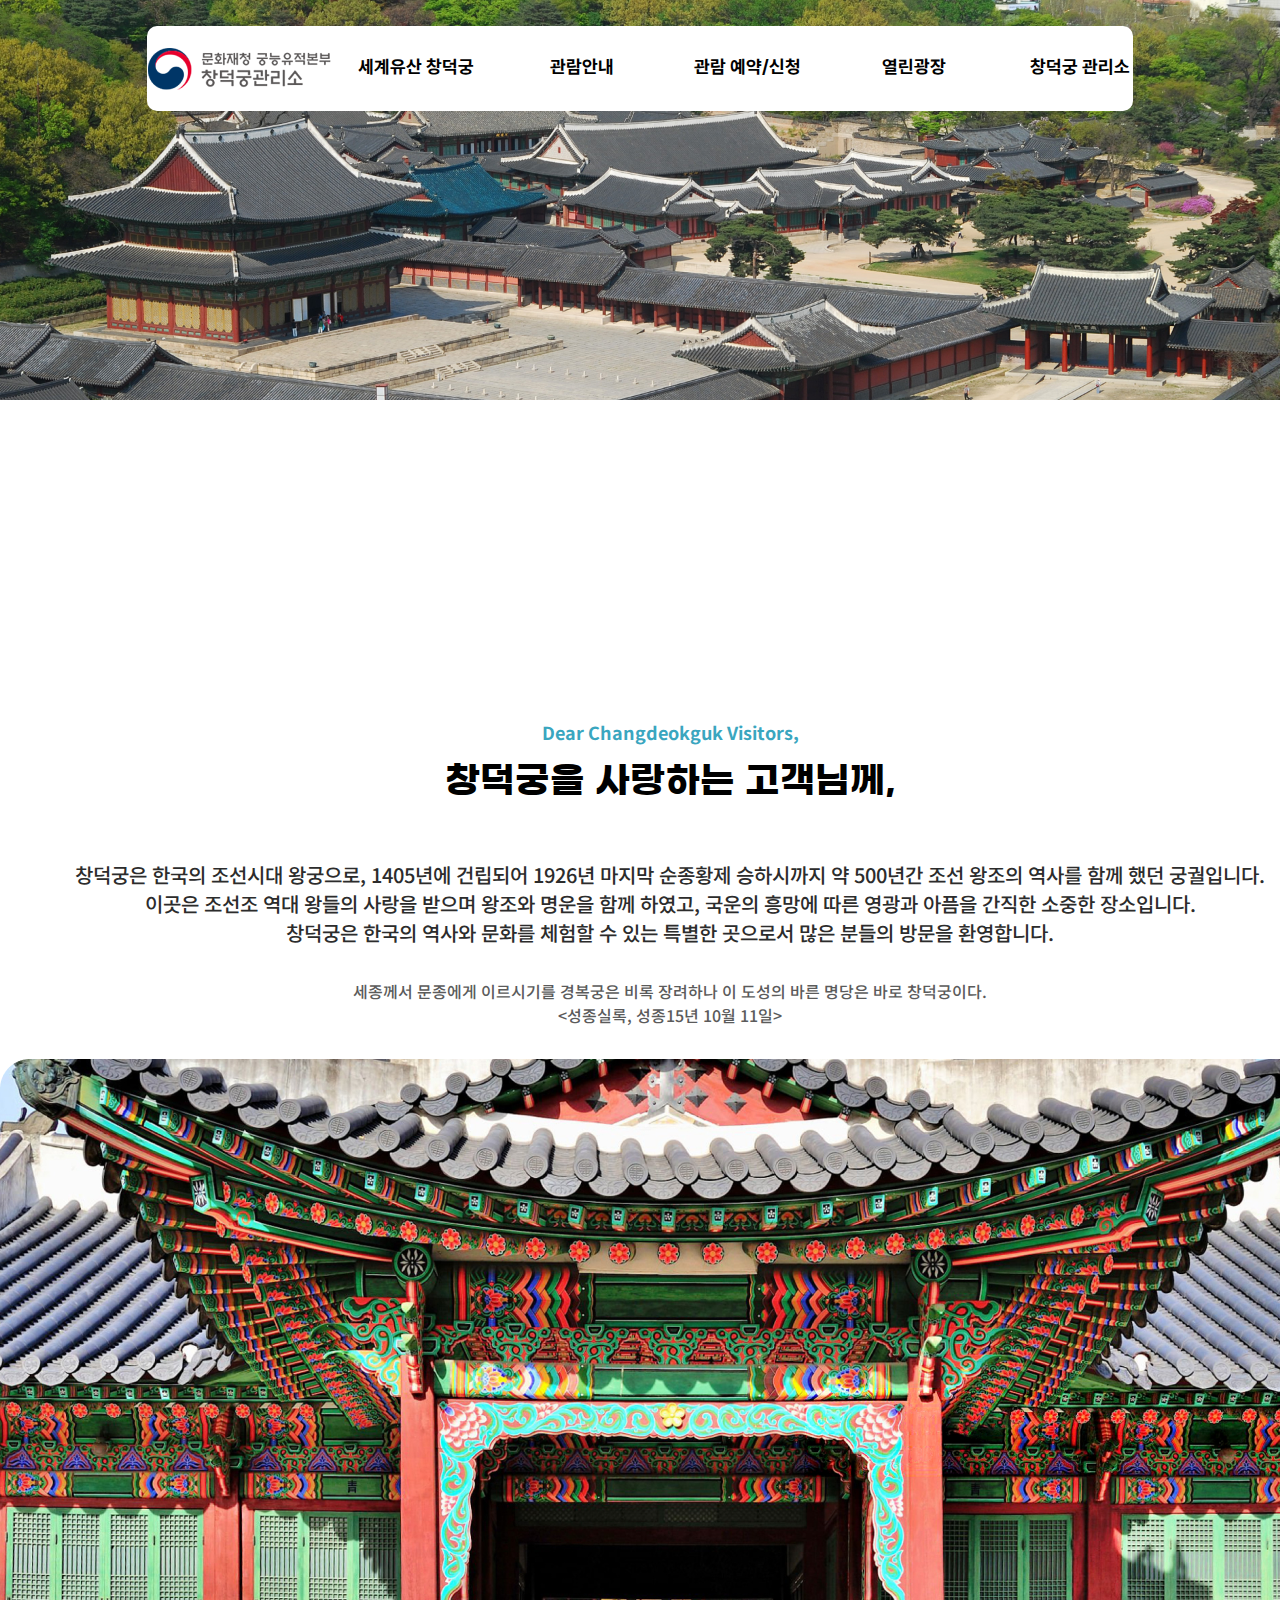
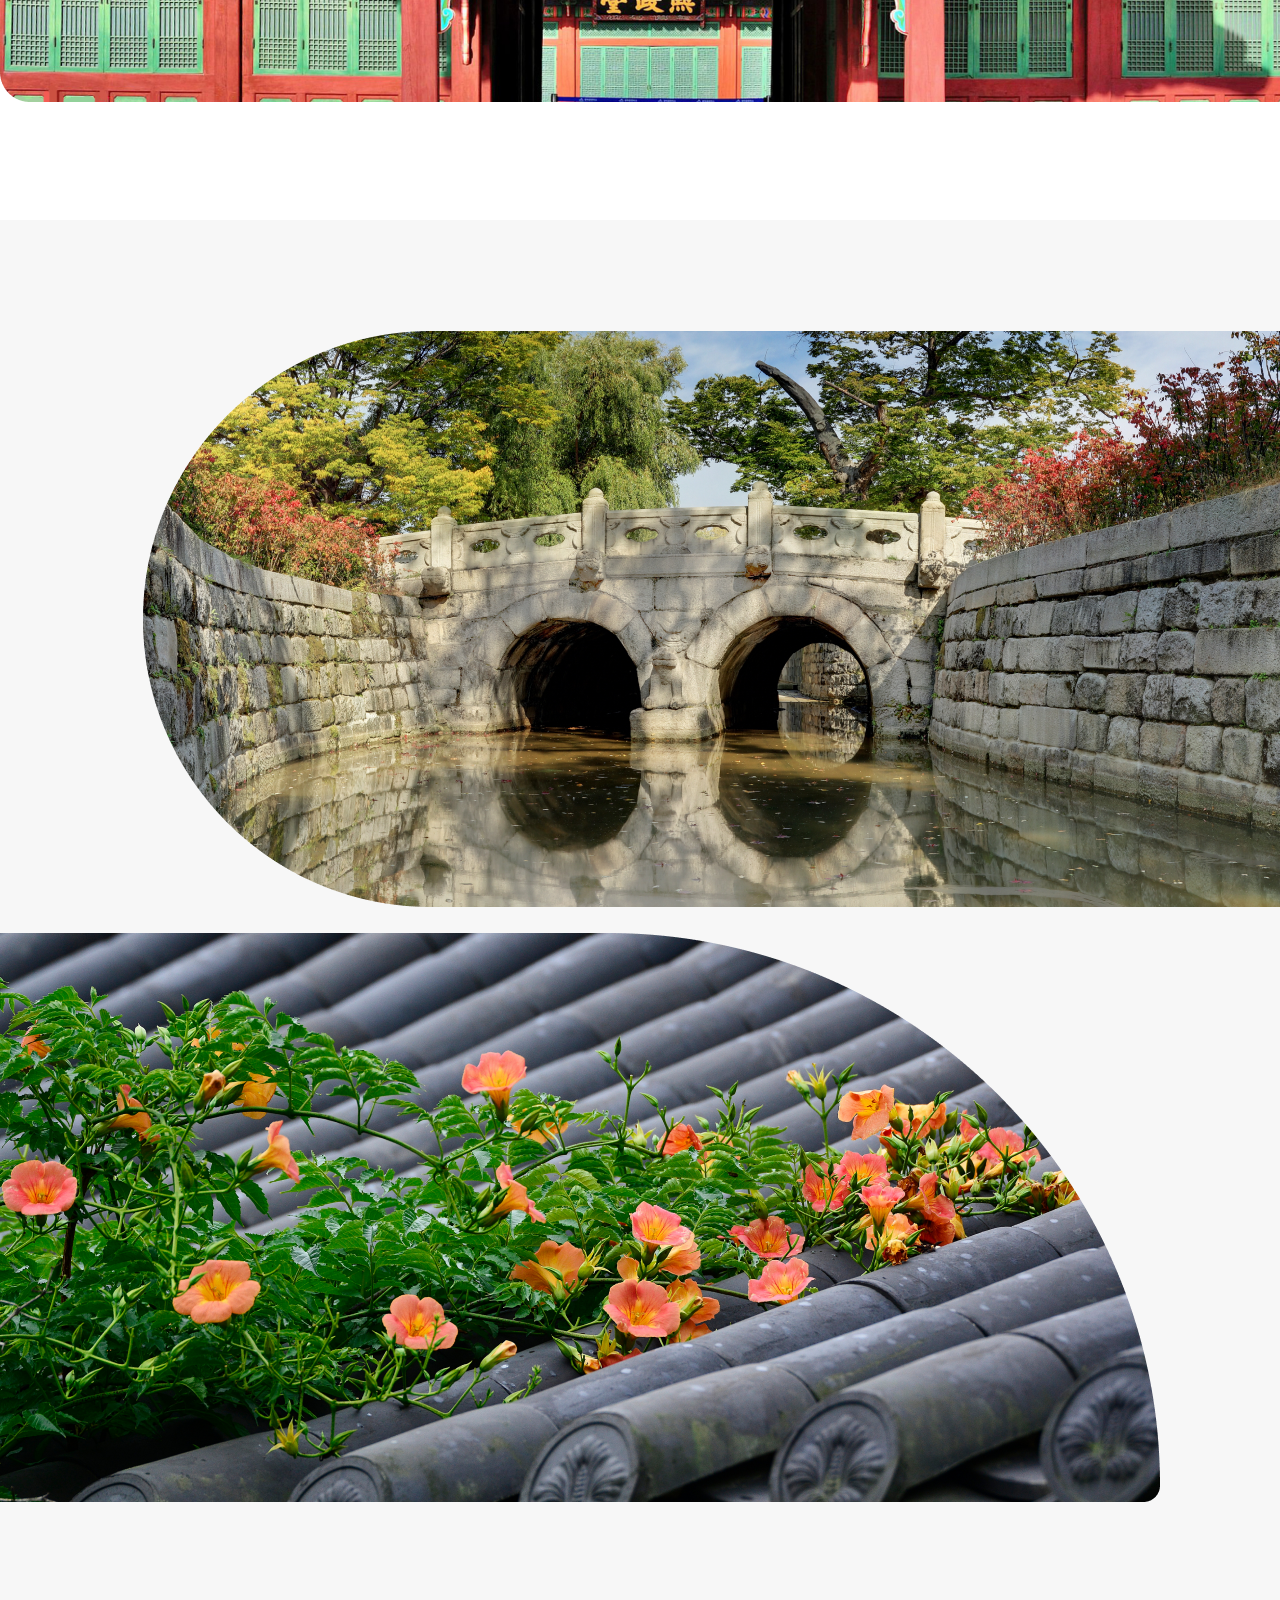
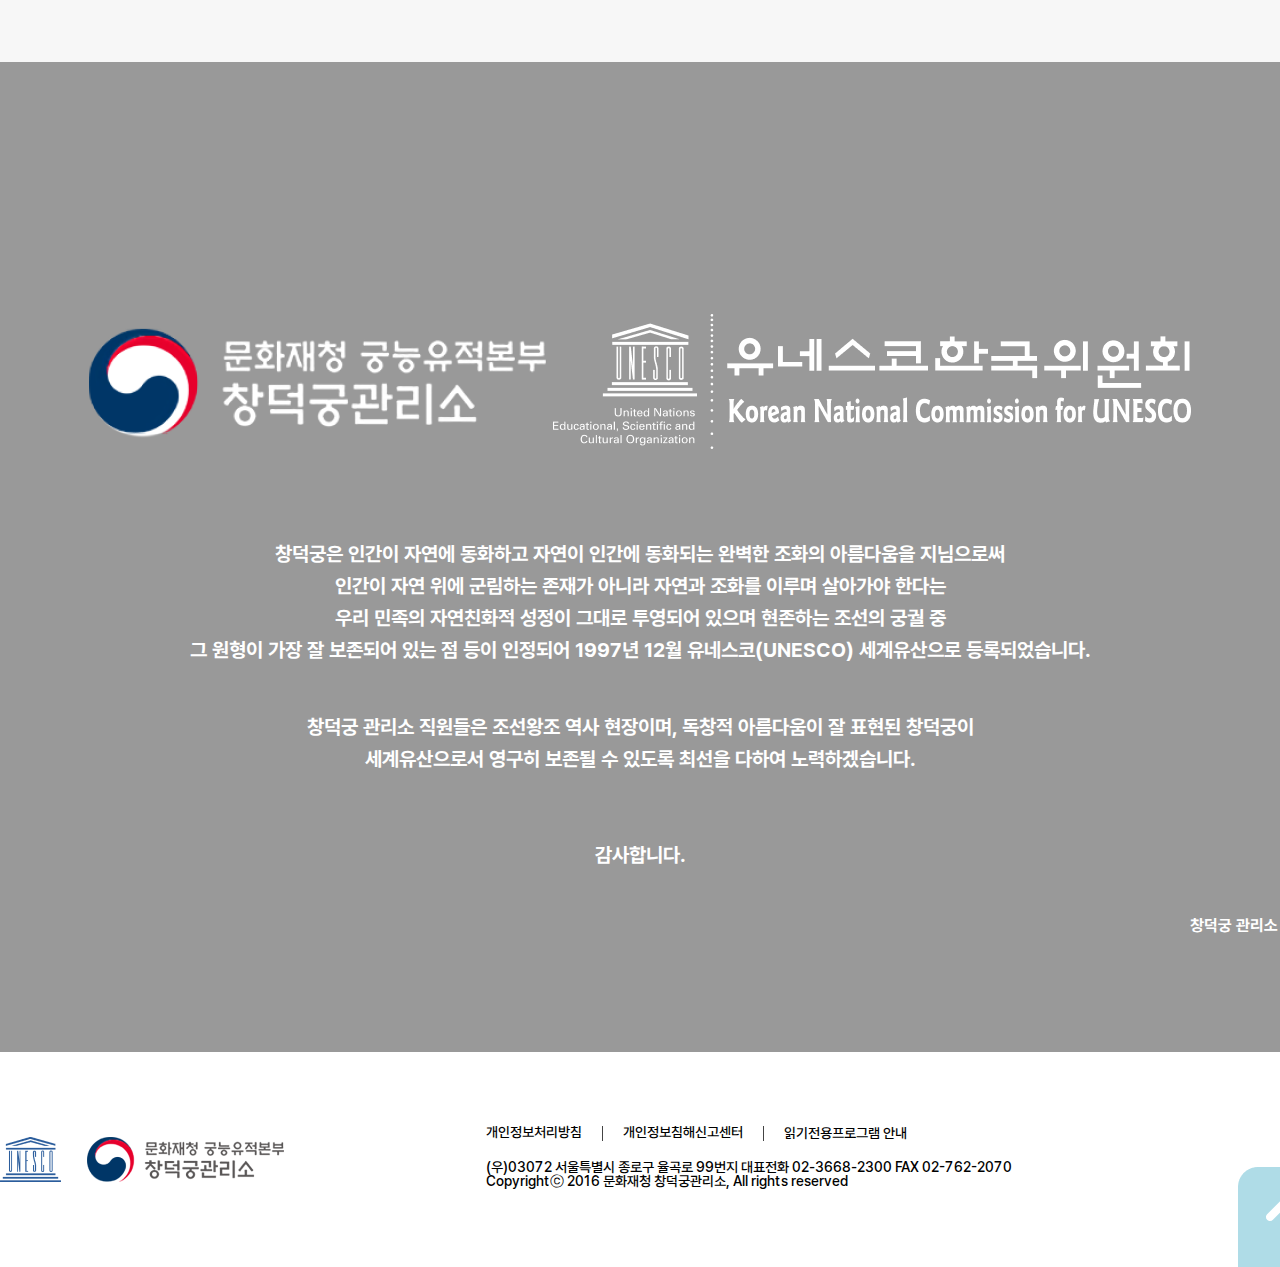
<file: Changdeokgung/subPage5.html>
<!DOCTYPE html>
<html lang="en">
<head>
    <meta charset="UTF-8">
    <meta name="viewport" content="width=device-width, initial-scale=1.0">
    <link rel="icon" type="image/png" sizes="96x96" href="favicon/favicon-96x96.png">
    <title>창덕궁관리소</title>
    <link rel="stylesheet" href="css/reset.css">
    <link rel="stylesheet" href="css/slick.css">
    <link rel="stylesheet" href="css/font.css">
    <link rel="stylesheet" href="css/common.css">
    <link rel="stylesheet" href="css/subPage5.css">
</head>
<body>

    <!--  ----  헤더   ----  --->

    <header>

        <!-- <div class="bg"></div> -->
        <div class="headerInner">

            <h1 class="headerLogo">
                <a href="index.html" ><img src="img/1_logo.png" alt=""></a>
            </h1>
            <div class="headerMenu">

                <ul class="headerGnb">
                    <li>
                        <a href="subPage1.html">세계유산 창덕궁</a>
                        <ul class="sub subMenu1">
                            <li><a href="sub subMenu1">궁궐전각 소개</a></li>
                            <li><a href="sub subMenu1">후원 소개</a></li>
                            <li><a href="sub subMenu1">창덕궁 역사관</a></li>
                        </ul>
                    </li>
                    <li>
                        <a href="subPage2.html">관람안내</a>
                        <ul class="sub subMenu2">
                            <li><a href="subPage2.html">관람규정</a></li>
                            <li><a href="subPage2.html">해설안내</a></li>
                        </ul>
                    </li>
                    <li>
                        <a href="subPage3.html">관람 예약/신청</a>
                        <ul class="sub subMenu3">
                            <li><a href="subPage3.html">관람예매</a></li>
                            <li><a href="subPage3.html">특별관람 예매</a></li>
                            <li><a href="subPage3.html">단체관람 예약</a></li>
                        </ul>
                    </li>
                    <li>
                        <a href="subPage4.html">열린광장</a>
                        <ul class="sub subMenu4">
                            <li><a href="subPage4.html">공지사항</a></li>
                            <li><a href="subPage4.html">민원신청</a></li>
                            <li><a href="subPage4.html">자주묻는 질문</a></li>
                        </ul>
                    </li>
                    <li>
                        <a href="subPage5.html">창덕궁 관리소</a>
                        <ul class="sub subMenu5">
                            <li><a href="subPage5.html">인사말</a></li>
                            <li><a href="subPage5.html">조직도</a></li>
                        </ul>
                    </li>
                    <div class="headerBack">
                        <div class="headImg1">
                            <img src="img/0_header1.png" alt="">
                        </div>
                    </div>
                </ul>
            </div>
        </div>

    </header>



<!-------------탑 이미지---------------->

<div class="topImg" id="topImg">
<!--    <img src="img/sub5_1.png" alt="">-->
</div>

<!-------------소개글--------------->

<div class="dearVisitor">

    <div class="inner">

        <div class="textArea ani">
            <strong>Dear Changdeokguk Visitors,</strong>
            <h2>창덕궁을 사랑하는 고객님께,</h2>

            <p>창덕궁은 한국의 조선시대 왕궁으로, 1405년에 건립되어 1926년 마지막 순종황제 승하시까지 약 500년간 조선 왕조의 역사를 함께 했던 궁궐입니다. <br>
                이곳은 조선조 역대 왕들의 사랑을 받으며 왕조와 명운을 함께 하였고, 국운의 흥망에 따른 영광과 아픔을 간직한 소중한 장소입니다. <br>
                창덕궁은 한국의 역사와 문화를 체험할 수 있는 특별한 곳으로서 많은 분들의 방문을 환영합니다.</p>

            <span>세종께서 문종에게 이르시기를 경복궁은 비록 장려하나 이 도성의 바른 명당은 바로 창덕궁이다. <br>
                &#60;성종실록, 성종15년 10월 11일&#62;</span>

        </div>

        <div class="imgArea imgAni">
            <img src="img/sub5_2.png" alt="">
        </div>

    </div>
</div>


<!-------------소개글2--------------->

<div class="dearVisitor2">

    <div class="topBox ani">
        <strong>Dear Changdeokguk Visitors,</strong>
        <h2>창덕궁 속 숨겨진 <br>
            <strong class="accent">특별한 공간</strong>을 만나보세요</h2>

        <p>북악의 매봉에서 남향한 창덕궁은 자연과 조화롭게 어우러지며<br>
            각 건물은 아늑한 골짜기에 배치됩니다. 아름다운 후원에는 정자,<br>
            연못, 수목, 괴석 등이 독창적으로 조성되어 있어 세계적으로<br>
            인정받고 있습니다. 평화로운 분위기와 아름다운 경치가 사진을<br>
            통해 기억에 남을 순간을 만들어줍니다.
        </p>
    </div>
    
    <div class="topImgBox">
        <img src="img/sub5_3.png" alt="">
    </div>

</div>


<!-------------소개글3--------------->

<div class="dearVisitor3">

    <div class="inner">
        <div class="btmImgBox">
            <img src="img/sub5_4.png" alt="">
        </div>

        <div class="btmBox ani">
            <strong>Dear Changdeokguk Visitors,</strong>
            <h2>
                <strong class="accent">역사와 전통의 명소</strong>에서 <br>
                휴식을 취해보세요. 사계절 모두<br>
                아름다운  순간을 선사합니다
            </h2>
            <p>
                창덕궁의 후원은 한국의 역사와 전통이 담긴 아름다운<br>
                공간으로, 정원을 거닐며 우리의 고귀한 문화유산을<br>
                체험하고 휴식할 수 있습니다. 궁은 자연과 조화를 이루며<br>
                꽃과 나무, 맑은 호수의 경치가 매 순간 아름답습니다.
            </p>
        </div>
    </div>
</div>


<!-------------소개글4--------------->

<div class="unesco">

    <div class="infoBox">

        <div class="inner">

            <div class="logoBox">
                <img src="img/sub5_6.png" alt="">
                <img src="img/sub5_7.png" alt="">
            </div>
            <p>창덕궁은 인간이 자연에 동화하고 자연이 인간에 동화되는 완벽한 조화의 아름다움을 지님으로써<br>
                인간이 자연 위에 군림하는 존재가 아니라 자연과 조화를 이루며 살아가야 한다는<br>
                우리 민족의 자연친화적 성정이 그대로 투영되어 있으며 현존하는 조선의 궁궐 중<br>
                그 원형이 가장 잘 보존되어 있는 점 등이 인정되어 1997년 12월 유네스코(UNESCO) 세계유산으로 등록되었습니다.
            </p>
            <p>
                창덕궁 관리소 직원들은 조선왕조 역사 현장이며, 독창적 아름다움이 잘 표현된 창덕궁이<br>
                세계유산으로서 영구히 보존될 수 있도록 최선을 다하여 노력하겠습니다.<br>
                <br><br>
                감사합니다.
            </p>
            <span>창덕궁 관리소 일동</span>

        </div>

    </div>
    <div class="backImg"></div>

</div>



   <!--  ----  푸터   ----  --->

   <footer>
    <div class="inner">
        <div class="logoWrap">
            <div class="logo">
                <a href="index.html"><img src="img/7_1.png" alt=""></a>
            </div>
        </div>

        <div class="infoWrap">
            <div class="top">
                <ul>
                    <li>개인정보처리방침</li>
                    <li>개인정보침해신고센터</li>
                    <li>읽기전용프로그램 안내</li>
                </ul>
            </div>
            <div class="bottom">
                <p>
                    (우)03072 서울특별시 종로구 율곡로 99번지 대표전화 02-3668-2300 FAX 02-762-2070 <br>
                    Copyrightⓒ 2016 문화재청 창덕궁관리소, All rights reserved
                </p>
            </div> 
        </div>
        
        <div class="topBtm">
            <a href="#visual"><img src="img/7_3.png" alt=""></a>
        </div>
    </div>    
</footer>
</div>






<script src="js/jquery-3.6.0.min.js"></script>
<script src="js/slick.min.js"></script>
<script src="js/common.js"></script>
<script src="js/subPage5.js"></script>
</body>
</html>
</file>
<file: Changdeokgung/css/font.css>
/*-----지마켓체------*/
/*@font-face {*/
/*    font-family: 'GmarketSansLight';*/
/*    src: url('https://cdn.jsdelivr.net/gh/projectnoonnu/noonfonts_2001@1.1/GmarketSansLight.woff') format('woff');*/
/*    font-weight: normal;*/
/*    font-style: normal;*/
/*}*/
/*@font-face {*/
/*    font-family: 'GmarketSansMedium';*/
/*    src: url('https://cdn.jsdelivr.net/gh/projectnoonnu/noonfonts_2001@1.1/GmarketSansMedium.woff') format('woff');*/
/*    font-weight: normal;*/
/*    font-style: normal;*/
/*}*/
/*@font-face {*/
/*    font-family: 'GmarketSansBold';*/
/*    src: url('https://cdn.jsdelivr.net/gh/projectnoonnu/noonfonts_2001@1.1/GmarketSansBold.woff') format('woff');*/
/*    font-weight: normal;*/
/*    font-style: normal;*/
/*}*/


@font-face {
    src: url("../font/GmarketSansTTFLight.ttf");
    font-style: normal;
    font-weight: 300;
    font-family: "GmarketSans";
}

@font-face {
    src: url("../font/GmarketSansTTFMedium.ttf");
    font-style: normal;
    font-weight: 500;
    font-family: "GmarketSans";
}

@font-face {
    src: url("../font/GmarketSansTTFBold.ttf");
    font-style: normal;
    font-weight: 700;
    font-family: "GmarketSans";
}

/*-----프리텐다드체------*/
@font-face {
    src: url("../font/Pretendard-Thin.ttf");
    font-style: normal;
    font-weight: 100;
    font-family: "Pretendard";
}
@font-face {
    src: url("../font/Pretendard-ExtraLight.ttf");
    font-style: normal;
    font-weight: 200;
    font-family: "Pretendard";
}
@font-face {
    src: url("../font/Pretendard-Light.ttf");
    font-style: normal;
    font-weight: 300;
    font-family: "Pretendard";
}
@font-face {
    src: url("../font/Pretendard-Regular.ttf");
    font-style: normal;
    font-weight: 400;
    font-family: "Pretendard";
}
@font-face {
    src: url("../font/Pretendard-Medium.ttf");
    font-style: normal;
    font-weight: 500;
    font-family: "Pretendard";
}
@font-face {
    src: url("../font/Pretendard-SemiBold.ttf");
    font-style: normal;
    font-weight: 600;
    font-family: "Pretendard";
}
@font-face {
    src: url("../font/Pretendard-Bold.ttf");
    font-style: normal;
    font-weight: 700;
    font-family: "Pretendard";
}
@font-face {
    src: url("../font/Pretendard-ExtraBold.ttf");
    font-style: normal;
    font-weight: 800;
    font-family: "Pretendard";
}
@font-face {
    src: url("../font/Pretendard-Black.ttf");
    font-style: normal;
    font-weight: 900;
    font-family: "Pretendard";
}

/*@font-face {*/
/*    src: url("../font/Pretendard-Thin.woff2") format("woff2");*/
/*    font-style: normal;*/
/*    font-weight: 100;*/
/*    font-family: "Pretendard";*/
/*}*/
/*@font-face {*/
/*    src: url("../font/Pretendard-ExtraLight.woff2") format("woff2");*/
/*    font-style: normal;*/
/*    font-weight: 200;*/
/*    font-family: "Pretendard";*/
/*}*/
/*@font-face {*/
/*    src: url("../font/Pretendard-Light.woff2") format("woff2");*/
/*    font-style: normal;*/
/*    font-weight: 300;*/
/*    font-family: "Pretendard";*/
/*}*/
/*@font-face {*/
/*    src: url("../font/Pretendard-Regular.woff2") format("woff2");*/
/*    font-style: normal;*/
/*    font-weight: 400;*/
/*    font-family: "Pretendard";*/
/*}*/
/*@font-face {*/
/*    src: url("../font/Pretendard-Medium.woff2") format("woff2");*/
/*    font-style: normal;*/
/*    font-weight: 500;*/
/*    font-family: "Pretendard";*/
/*}*/
/*@font-face {*/
/*    src: url("../font/Pretendard-SemiBold.woff2") format("woff2");*/
/*    font-style: normal;*/
/*    font-weight: 600;*/
/*    font-family: "Pretendard";*/
/*}*/
/*@font-face {*/
/*    src: url("../font/Pretendard-Bold.woff2") format("woff2");*/
/*    font-style: normal;*/
/*    font-weight: 700;*/
/*    font-family: "Pretendard";*/
/*}*/
/*@font-face {*/
/*    src: url("../font/Pretendard-ExtraBold.woff2") format("woff2");*/
/*    font-style: normal;*/
/*    font-weight: 800;*/
/*    font-family: "Pretendard";*/
/*}*/
/*@font-face {*/
/*    src: url("../font/Pretendard-Black.woff2") format("woff2");*/
/*    font-style: normal;*/
/*    font-weight: 900;*/
/*    font-family: "Pretendard";*/
/*}*/



/*-----노토산스체------*/

@import url('https://fonts.googleapis.com/css2?family=Noto+Sans+KR:wght@100;300;400;500;700;900&display=swap');

/*font-family: 'Noto Sans KR', sans-serif;*/
</file>
<file: Changdeokgung/css/common.css>
/*--------헤더----------*/
header {
    width: 100%;
    position: fixed;
    left: 0;
    top: 0;
    padding:  0 11.5%;
    box-sizing: border-box;
    border-bottom: 1px solid transparent;
    z-index: 9999999;
    transform: translateY(26px);
    transition: transform .25s;
}


header.on{
    background-color: white;
    border-bottom: 1px solid #eee;
    transform: translateY(0);
    padding:  0;
}
header.on .headerInner {
    transform: translateY(0);
}

header.on .headerBack{
    width: 100%;
    padding: 0 11.5%;
    box-sizing: border-box;
    border-bottom: 1px solid #eee;
}


header .headerInner {
    z-index: 100;
    position: relative;
    height: 85px;
    margin: 0 auto;
    border-radius: 10px;
    display: flex;
    justify-content: center;
    background: white;
    transition: 0.25s;

}
header .headerLogo{
    width: 332px;
    height: 42px;
    padding-left: 30px;
    box-sizing: border-box;
    margin-top: 22px;
}
header .headerLogo img{}
header .headerMenu{}

header .headerMenu .headerGnb{
    display: flex;
    margin-top: 32px;
}

header .headerMenu .headerGnb > li{
    width: 166px;
    text-align: center;
    font-family: "Pretendard", sans-serif;
    font-weight: 700;
    font-size: 18px;
}
header .headerMenu .headerGnb > li > a{
    text-decoration: none;
    color: inherit;
}
header .headerMenu .headerGnb > li:hover >a{
    color: #10AACE;
}
header .headerMenu .headerGnb .sub{
    display: none;
    opacity: 0;
    font-weight: 400;
    font-family: "Pretendard", sans-serif;
}


header .headerInner:hover .headerBack,
header .headerInner:hover .headerGnb .sub{
    display: block;
    opacity: 1;
    font-size: 0;
}
header .headerMenu .headerBack .headImg1{
    position: absolute;
    margin-left: 60px;
    bottom: 0;
}

header .headerMenu .headerGnb .sub li:nth-child(1){
    margin-top: 63px;
}
header .headerMenu .headerGnb .sub li:nth-child(2){
    margin-top: 22px;
}
header .headerMenu .headerGnb .sub li:nth-child(3){
     margin-top: 22px;
}
header .headerMenu .headerGnb .sub li a{
    text-decoration: none;
    font-size: 16px;
    color: #787878;
}
header .headerMenu .headerGnb .sub li a:hover{
    color: #303030;
    font-weight: 700;
    font-family: "Pretendard", sans-serif;
}

header .headerBack{
    width: 100%;
    height: 188px;
    background: white;
    position: absolute;
    z-index: -1;
    top: 65px;
    left: 0;
    display: none;
    /* transition: .5s; */
    border-radius: 0 0 10px 10px;
}



/*----------푸터---------*/

footer{
    width: 100%;
    box-sizing: border-box;
    background-color: white;
    padding-top: 73px;
    box-sizing: border-box;
}
footer .inner{
    display: flex;
}
footer .logoWrap{
    margin-top: 12px;
    padding-right: 199px;
    padding-bottom: 73px;
    box-sizing: border-box;
}

footer .infoWrap{
    justify-content: center;
    align-items: center;
    padding-right: 226px;
    box-sizing: border-box;
}
footer .infoWrap .top{
    margin-bottom: 19px;
}
footer .infoWrap .top ul{
    font-size: 0;
}
footer .infoWrap .top ul li{
    display: inline-block;
    vertical-align: middle;
    font-weight: 500;
    font-family: "Pretendard", sans-serif;
    font-size: 14px;
    cursor: pointer;
}
footer .infoWrap .top ul li:after{
    content: "";
    display: inline-block;
    width: 1px;
    height: 15px;
    background: #444;
    margin: 0 20px;
    vertical-align: middle;
}
footer .infoWrap .top ul li:last-child::after{
    content: none;
}


footer .infoWrap .bottom{}
footer .infoWrap .bottom p{
    color: #000;
    font-size: 14px;
    font-weight: 500;
    font-family: "Pretendard", sans-serif;
}
footer .topBtm{
    padding-top: 42px;
    box-sizing: border-box;
    font-size: 0;
}
</file>
<file: Changdeokgung/css/subPage5.css>
@import url('https://fonts.googleapis.com/css2?family=Noto+Sans+KR:wght@100;300;400;500;700;900&display=swap');


.inner{
    width: 1340px;
    margin: 0 auto;
}

/* ani */
div .ani {}
div .ani :is(strong, h2, p, span) {
    transform: translateY(50px);
    opacity: 0;
}
div .ani.on :is(strong, h2, p, span) {
    transform: translateY(0);
    opacity: 1;
    transition: 0.5s;
}
div .ani.on strong {transition-delay: 0s}
div .ani.on h2 {transition-delay: 0.1s}
div .ani.on p {transition-delay: 0.2s}
div .ani.on span {transition-delay: 0.3s}


/*------------탑 이미지------------*/

.topImg{
    width: 100%;
    height: 600px;
    background-image: url("../img/sub5_1.png");
    background-attachment: fixed;
    background-repeat: no-repeat;
    background-size: 100% auto;
}
.topImg img{
    width: 100%;
    height: 100%;
    object-fit: cover;
}

/*------------소개글------------*/

.dearVisitor{
    height: 1100px;
}
.dearVisitor .inner{}
.dearVisitor .textArea{
    text-align: center;
}
.dearVisitor .textArea strong{
    font-family: 'Noto Sans KR', sans-serif;
    font-size: 18px;
    font-style: normal;
    font-weight: 700;
    line-height: 24px;
    color: #3AA6BF;
    margin-top: 120px;
    margin-bottom: 14px;
    display: block;
}
.dearVisitor .textArea h2{
    text-align: center;
    margin-bottom: 58px;
    color: #000;
    font-size: 36px;
    font-weight: 700;
    font-family: "GmarketSans", sans-serif;
    line-height: 44px;
}
.dearVisitor .textArea p{
    display: block;
    color: #2C2C2C;
    font-family: 'Noto Sans KR', sans-serif;
    font-size: 20px;
    font-style: normal;
    font-weight: 500;
    line-height: normal;
    margin-bottom: 32px;
}
.dearVisitor .textArea span{
    color: #5B5B5B;
    display: block;
    font-family: 'Noto Sans KR', sans-serif;
    font-size: 16px;
    font-style: normal;
    font-weight: 500;
    line-height: 24px;
    margin-bottom: 32px;
}

.dearVisitor .imgArea{}
.dearVisitor .imgArea img{}


/*------------소개글2------------*/

.dearVisitor2{
    height: 713px;
    background: #F7F7F7;
    display: flex;
    justify-content: space-between;
}

.dearVisitor2 .topBox{
    margin-left: 290px;
    padding-top: 230px;
    box-sizing: border-box;
    width: 432px;
}

.dearVisitor2 .topImgBox{
    margin-top: 111px;
    position: absolute;
    right: 0;
}

.dearVisitor2 .topImgBox img{}

.dearVisitor2 .topBox > strong,
.dearVisitor3 .btmBox > strong{
    display: block;
    font-family: 'Noto Sans KR', sans-serif;
    font-size: 18px;
    font-style: normal;
    font-weight: 700;
    line-height: 24px;
    margin-bottom: 18px;
    color: #3AA6BF;
}
.dearVisitor2 h2,
.dearVisitor3 h2{
    color: #323232;
    font-weight: 700;
    font-family: "GmarketSans", sans-serif;
    font-size: 28px;
    line-height: 36px;
    margin-bottom: 50px;
}
.dearVisitor2 h2 .accent,
.dearVisitor3 h2 .accent{
    color: #3AA6BF;
    font-weight: 700;
    font-family: "GmarketSans", sans-serif;
    font-size: 28px;
    line-height: 36px;
}
.dearVisitor2 p,
.dearVisitor3 p{
    color: #000;
    font-family: 'Noto Sans KR', sans-serif;
    font-size: 16px;
    font-style: normal;
    font-weight: 400;
    line-height: 24px;
}


/*------------소개글3------------*/

.dearVisitor3{
    height: 729px;
    background: #F7F7F7;
    display: flex;
    justify-content: space-between;
}
.dearVisitor3 .btmImgBox{
    position: absolute;
    left: 0;
}
.dearVisitor3 .btmBox .btmImgBox img{}
.dearVisitor3 .btmBox{
    text-align: right;
    margin-top: 166px;
    /* margin-right: 290px; */
}


/*------------소개글4------------*/

.unesco {
    position: relative;
}
.unesco .infoBox{
}
.unesco .infoBox .inner{
    position: absolute;
    top: 252px;
    left: 50%;
    transform: translateX(-50%);
    font-family: "Pretendard", sans-serif;
}
.unesco .infoBox .logoBox{
    display: flex;
    justify-content: space-between;
    padding: 0 119px 89px;
    box-sizing: border-box;
}
.unesco .infoBox .logoBox img{
    display: block;
}
.unesco .infoBox .inner p{
    color: #FFF;
    text-align: center;
    font-weight: 700;
    font-size: 20px;
    line-height: 32px;
    margin-bottom: 45px;
}
.unesco .infoBox .inner p:last-child{
    margin-bottom: 0;
}
.unesco .infoBox .inner span{
    color: white;
    font-size: 16px;
    font-weight: 700;
    line-height: 20px;
    display: block;
    text-align: right;
}
.unesco .backImg{
    height: 990px;
    background-image: url("../img/sub5_5_2.png");
    background-attachment: fixed;
    background-size: 100%;
    background-color: rgba(0, 0, 0, 0.4);
}
</file>
